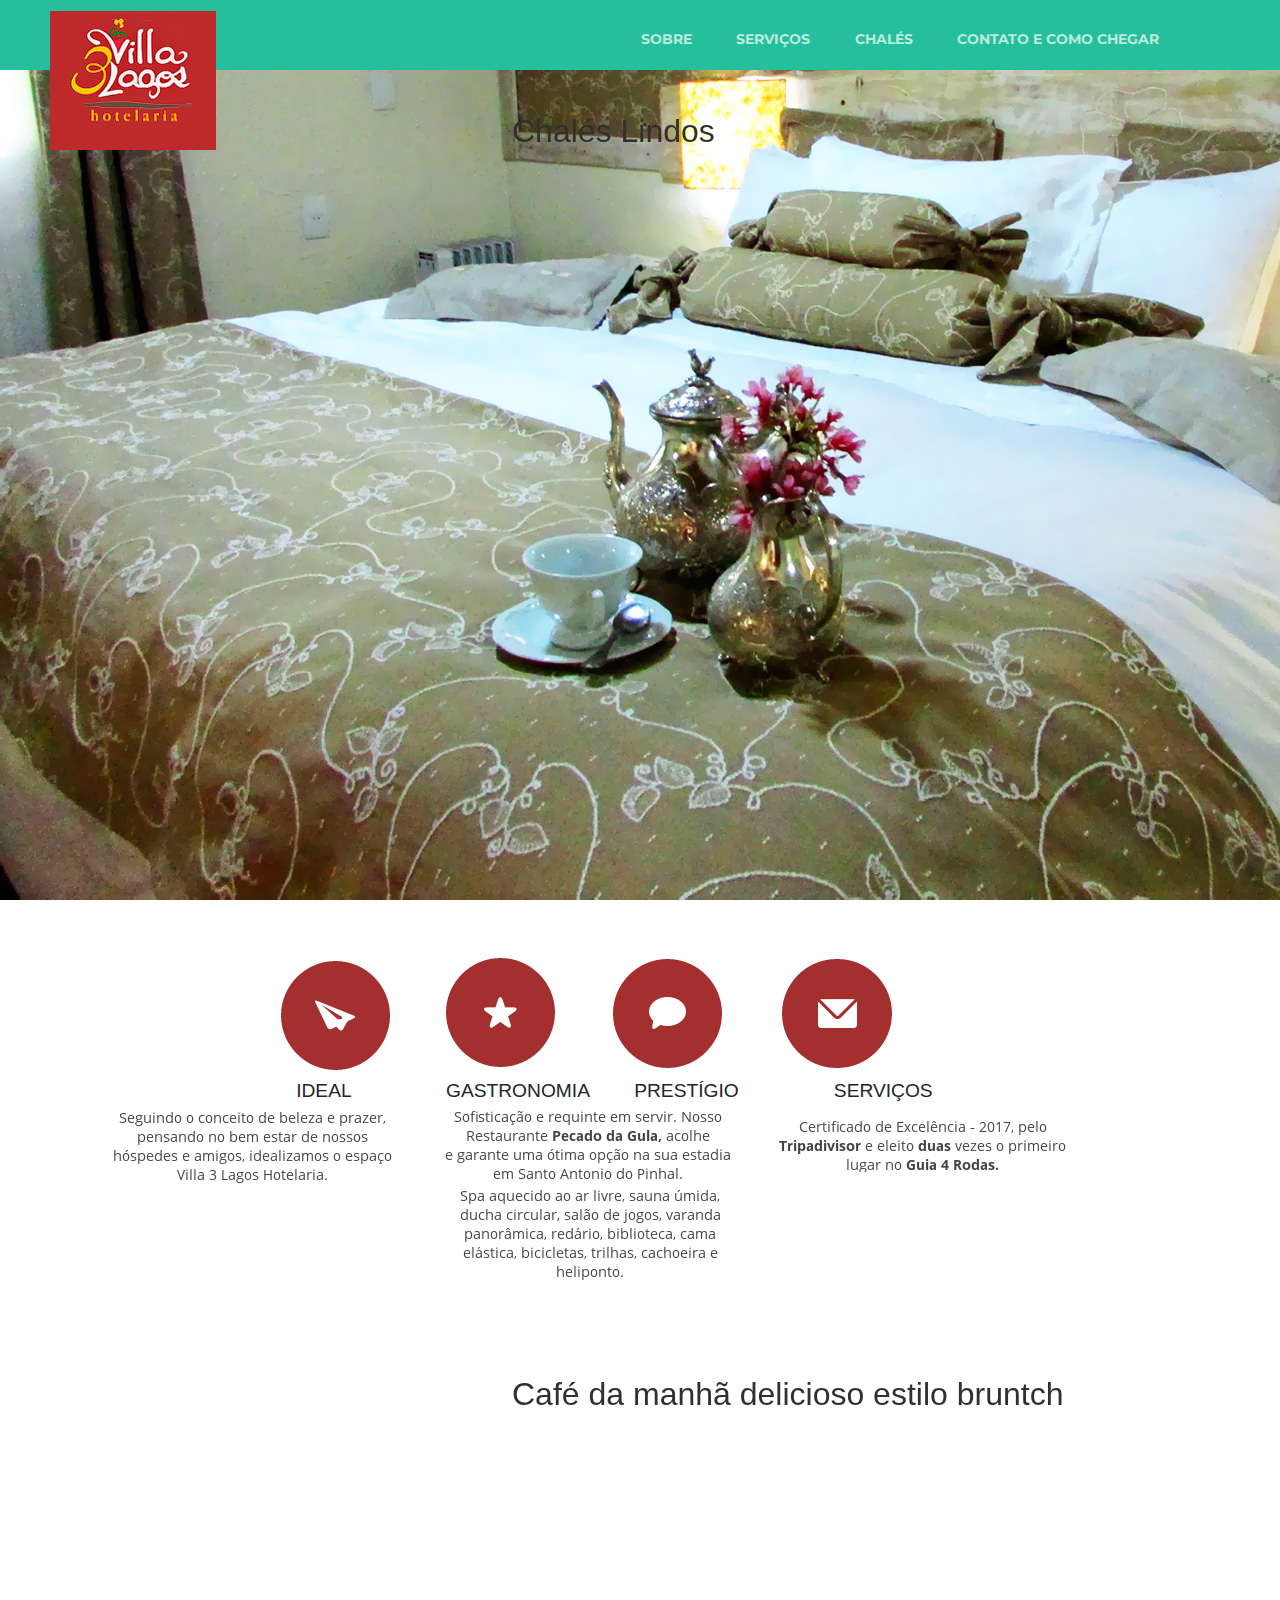
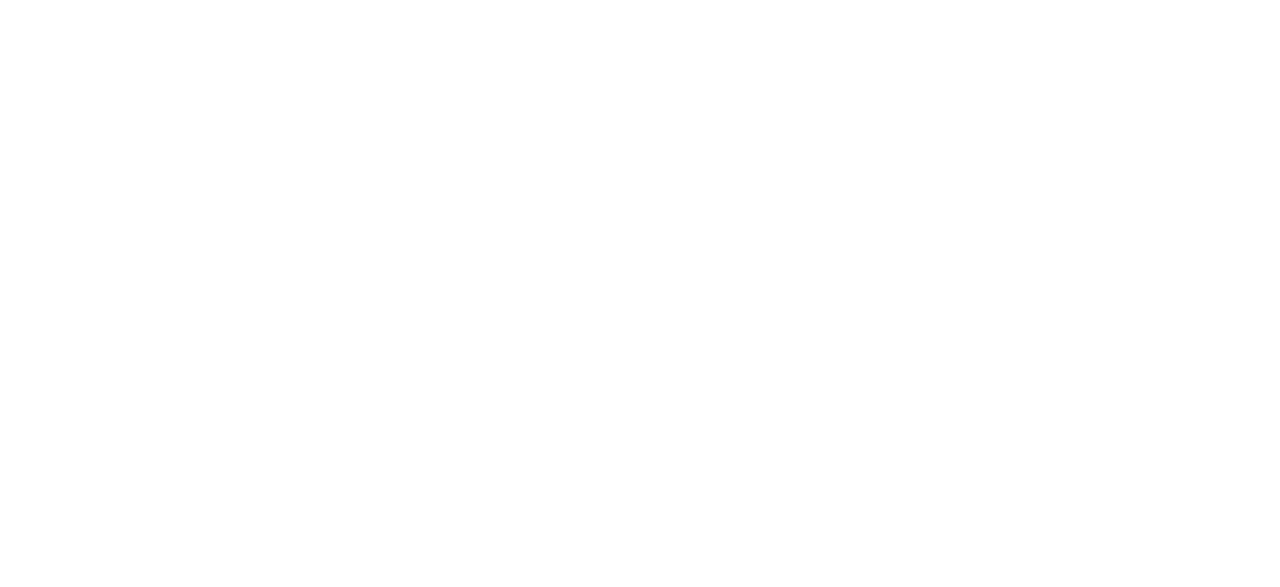
<file: index.html>
<!DOCTYPE HTML>
<html>
<head>
  <meta property="og:type" content="Website">
  <meta property="og:title" content="Pousada Villa 3 Lagos">
  <meta property="og:url" content="http://www.pousadavilla3lagos.com.br/">
  <meta property="og:image" content="https://www.mysite.net/image.jpg">
  <meta property="og:description" content="Uma das três melhores pousadas de Santo Antônio do Pinhal">
  <meta charset="utf-8">
  <link rel="stylesheet" type="text/css" href="css/main.css">
  <link rel="stylesheet" type="text/css" href="bootstrap/css/bootstrap.css">
  <link rel="stylesheet" type="text/css" href="gridpak/gridpak.css">
  <link rel="shortcut icon" href="assets/faviconit/icon.ico">
  <link rel="icon" sizes="16x16 32x32 64x64" href="assets/faviconit/icon.ico">
  <link rel="icon" type="image/png" sizes="196x196" href="assets/faviconit/icon-192.png">
  <link rel="icon" type="image/png" sizes="160x160" href="assets/faviconit/icon-160.png">
  <link rel="icon" type="image/png" sizes="96x96" href="assets/faviconit/icon-96.png">
  <link rel="icon" type="image/png" sizes="64x64" href="assets/faviconit/icon-64.png">
  <link rel="icon" type="image/png" sizes="32x32" href="assets/faviconit/icon-32.png">
  <link rel="icon" type="image/png" sizes="16x16" href="assets/faviconit/icon-16.png">
  <link rel="apple-touch-icon" href="assets/faviconit/icon-57.png">
  <link rel="apple-touch-icon" sizes="114x114" href="assets/faviconit/icon-114.png">
  <link rel="apple-touch-icon" sizes="72x72" href="assets/faviconit/icon-72.png">
  <link rel="apple-touch-icon" sizes="144x144" href="assets/faviconit/icon-144.png">
  <link rel="apple-touch-icon" sizes="60x60" href="assets/faviconit/icon-60.png">
  <link rel="apple-touch-icon" sizes="120x120" href="assets/faviconit/icon-120.png">
  <link rel="apple-touch-icon" sizes="76x76" href="assets/faviconit/icon-76.png">
  <link rel="apple-touch-icon" sizes="152x152" href="assets/faviconit/icon-152.png">
  <link rel="apple-touch-icon" sizes="180x180" href="assets/faviconit/icon-180.png">
  <meta name="msapplication-TileColor" content="#FFFFFF">
  <meta name="msapplication-TileImage" content="assets/faviconit/icon-144.png">
  <meta name="msapplication-config" content="assets/faviconit/browserconfig.xml">
  <title>
    Pousada Villa 3 Lagos
  </title>
</head>
<body>
  <header>
    <a href="index.html"><img src="assets/img/v3l.jpg" alt="Logo Pousada Villa 3 Lagos"></a>
    <ul id="menu">
      <li><a href="sobre.html">Sobre</a></li>
      <li><a href="#">Serviços</a></li>
      <li id="sub" class="dropdown">
        <a href="chale.html">Chalés</a>
        <ul class="dropdown-content">
        </ul>
      </li>
      <li><a href="contato.html">Contato e como chegar</a></li>
    </ul>
  </header>
  <div class="parallax1"> 
    <br>
    <h2 style="color: #30302c">Chalés Lindos</h2>
  </div><br>
  <!--    <big style="color:white">...................................................................................................</big> -->
  <center>
   <ul class="ico">
     <li id="icons"><img src="assets/img/i1.png"></li>
     <li id="icons"><img src="assets/img/i2.png"></li>
     <li id="icons"><img src="assets/img/i3.png"></li>
     <li id="icons"><img src="assets/img/i4.png"></li><br>
     <li id="icons" style="color:#fff"><big>.</big></li>
     <li id="icons"><big>    IDEAL </big></li>
     <li id="icons" style="color:#fff"><big>.</big></li>
     <li id="icons"><big>  GASTRONOMIA  </big></li>

     <li id="icons"><big>  PRESTÍGIO  </big></li>
     <li id="icons" style="color:#fff"><big>.</big></li>
     <li id="icons"><big>  SERVIÇOS  </big></li><br>
     <li id="icons"><img src="assets/img/t1.png"></li>
     <li id="icons"><img src="assets/img/t2.png"></li>
     <li id="icons"><img src="assets/img/t3.png"></li>
     <li id="icons"><img src="assets/img/t4.png"></li>
   </ul>
 </center>
 <div>
  <div class="parallax2">
    <h2 style="color: #30302c">Café da manhã delicioso estilo bruntch</h2>
  </div>
</body>
</html>
</file>
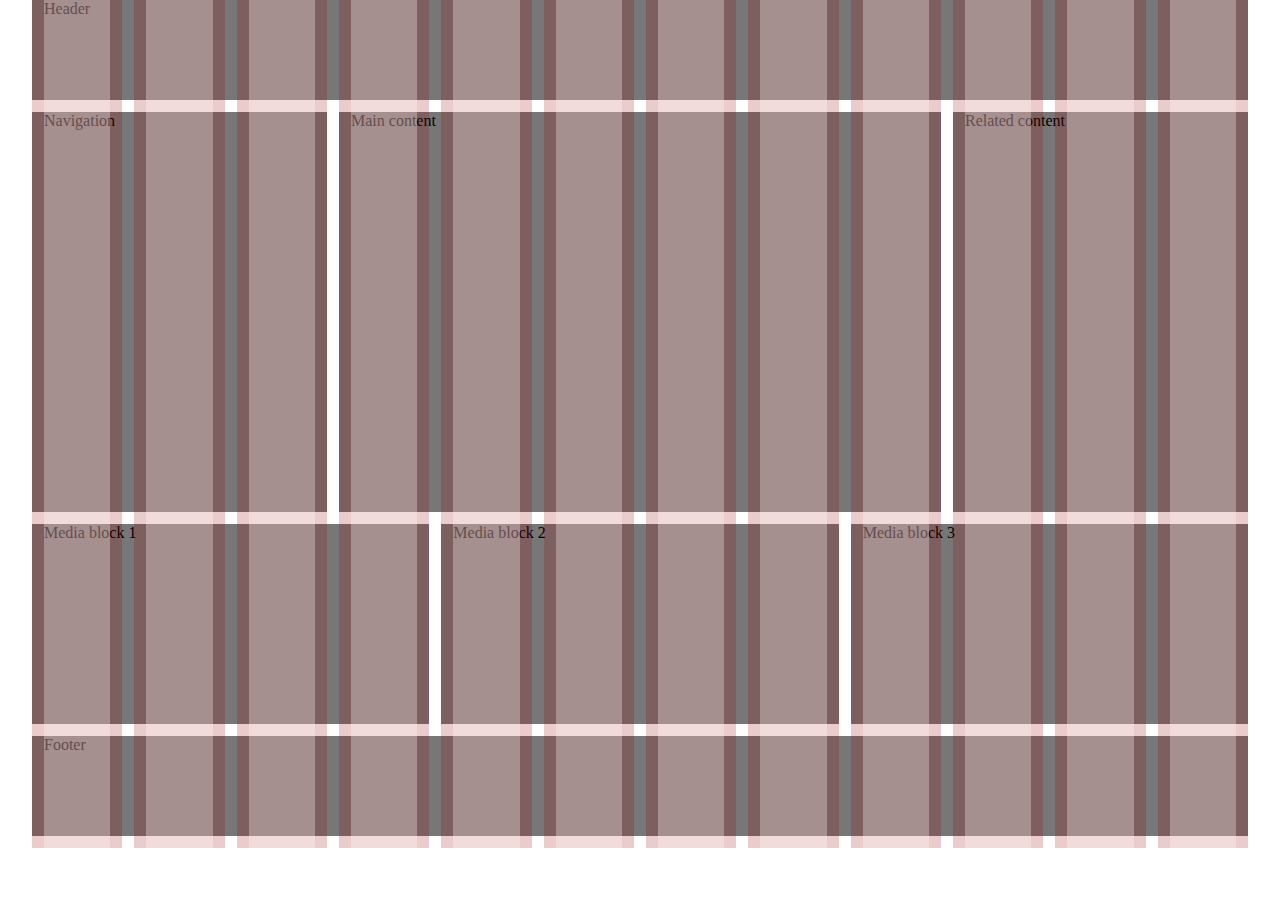
<file: gridpak/demo/index.html>
<!DOCTYPE html>
<html lang="en" class="js-disabled home">

    <head>

        <!-- META -->
        <meta charset="UTF-8" />
        <meta name="description" content="" />
        <meta name="author" content="Good Work" />
        <title>Gridpak Demo - http://gridpak.com</title>

        <!-- CSS -->
        <link rel="stylesheet" media="all" type="text/css" href="gridpak.demo.css" />

    </head>

    <body>
        <div class="page">
            <div class="row">
                <div class="header col">Header</div>
            </div>
            <div class="row">
                <div class="navigation col">Navigation</div>
                <div class="main_content col">Main content</div>
                <div class="related_content col">Related content</div>
            </div>
            <div class="row">
                <div class="media_block col">Media block 1</div>
                <div class="media_block col">Media block 2</div>
                <div class="media_block col">Media block 3</div>
            </div>
            <div class="row">
                <div class="footer col">Footer</div>
            </div>
        </div>
        <script src="gridpak.demo.js"></script>
    </body>
</html>
</file>
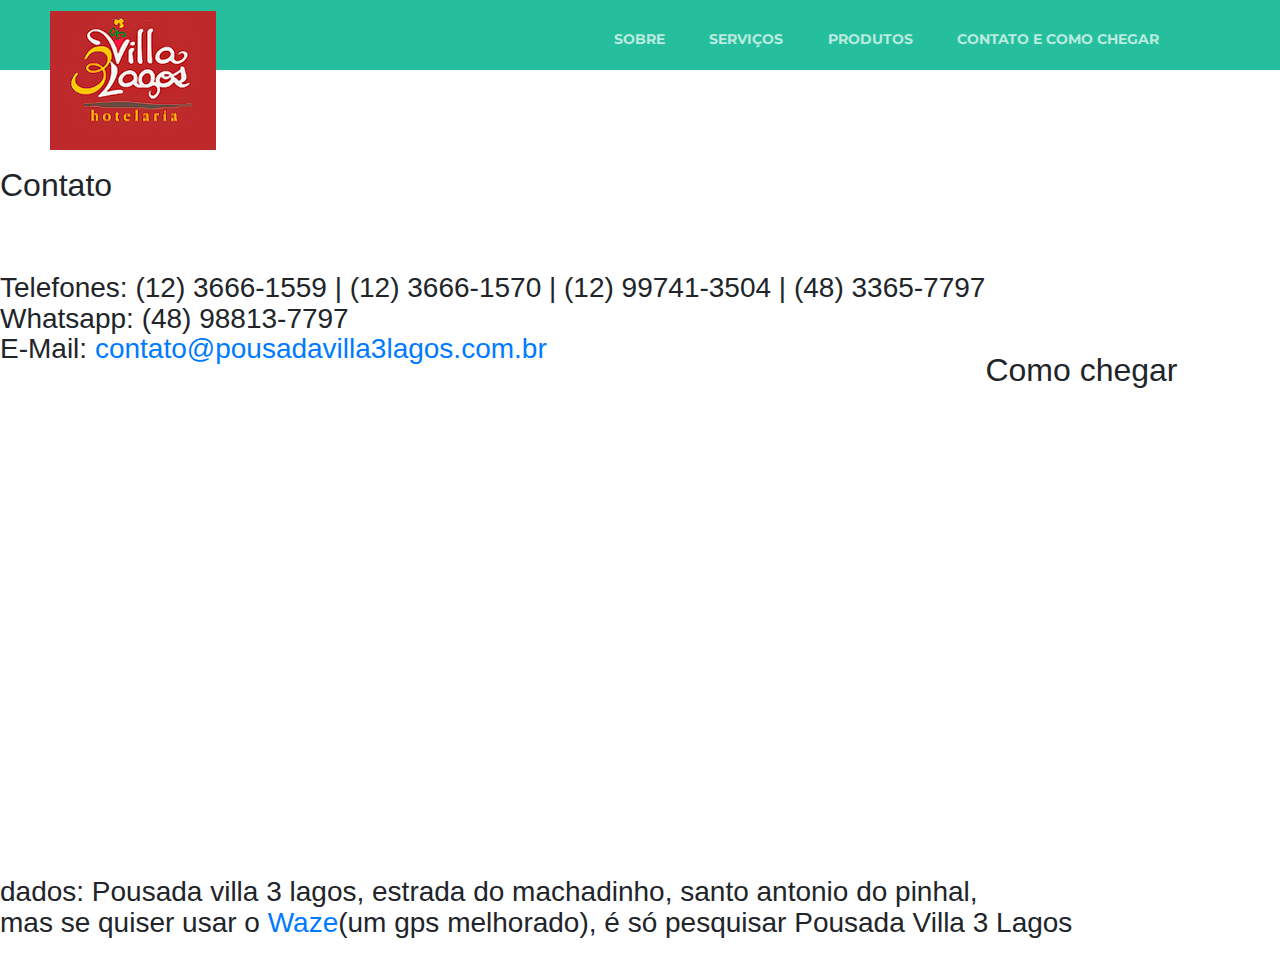
<file: contato.html>
<!DOCTYPE HTML>
<html>
    <head>
      <meta property="og:type" content="Website">
  <meta property="og:title" content="Pousada Villa 3 Lagos">
  <meta property="og:url" content="http://www.pousadavilla3lagos.com.br/">
  <meta property="og:image" content="https://www.mysite.net/image.jpg">
  <meta property="og:description" content="Uma das três melhores pousadas de Santo Antônio do Pinhal">
  <meta charset="utf-8">
  <link rel="stylesheet" type="text/css" href="css/main.css">
  <link rel="stylesheet" type="text/css" href="bootstrap/css/bootstrap.css">
  <link rel="stylesheet" type="text/css" href="gridpak/gridpak.css">
  <link rel="shortcut icon" href="assets/faviconit/icon.ico">
  <link rel="icon" sizes="16x16 32x32 64x64" href="assets/faviconit/icon.ico">
  <link rel="icon" type="image/png" sizes="196x196" href="assets/faviconit/icon-192.png">
  <link rel="icon" type="image/png" sizes="160x160" href="assets/faviconit/icon-160.png">
  <link rel="icon" type="image/png" sizes="96x96" href="assets/faviconit/icon-96.png">
  <link rel="icon" type="image/png" sizes="64x64" href="assets/faviconit/icon-64.png">
  <link rel="icon" type="image/png" sizes="32x32" href="assets/faviconit/icon-32.png">
  <link rel="icon" type="image/png" sizes="16x16" href="assets/faviconit/icon-16.png">
  <link rel="apple-touch-icon" href="assets/faviconit/icon-57.png">
  <link rel="apple-touch-icon" sizes="114x114" href="assets/faviconit/icon-114.png">
  <link rel="apple-touch-icon" sizes="72x72" href="assets/faviconit/icon-72.png">
  <link rel="apple-touch-icon" sizes="144x144" href="assets/faviconit/icon-144.png">
  <link rel="apple-touch-icon" sizes="60x60" href="assets/faviconit/icon-60.png">
  <link rel="apple-touch-icon" sizes="120x120" href="assets/faviconit/icon-120.png">
  <link rel="apple-touch-icon" sizes="76x76" href="assets/faviconit/icon-76.png">
  <link rel="apple-touch-icon" sizes="152x152" href="assets/faviconit/icon-152.png">
  <link rel="apple-touch-icon" sizes="180x180" href="assets/faviconit/icon-180.png">
  <meta name="msapplication-TileColor" content="#FFFFFF">
  <meta name="msapplication-TileImage" content="assets/faviconit/icon-144.png">
  <meta name="msapplication-config" content="assets/faviconit/browserconfig.xml">
		<link rel="stylesheet" type="text/css" href="fontsawesome/css/font-awesome.css">
       <link rel="stylesheet" href="css/cadastro.css">
        <title>
          Contato e como chegar | Pousada Villa 3 Lagos
        </title>
    </head>
    <body>
        <header>
<a href="index.html"><img src="assets/img/v3l.jpg" alt="Logo Pousada Villa 3 Lagos"></a>
                <ul id="menu">
                   <li><a href="#">Sobre</a></li>
                   <li><a href="#">Serviços</a></li>
                   <li><a href="#">Produtos</a></li>
                   <li><a href="contato.html">Contato e como chegar</a></li>
                </ul>
        </header>
        <br>
		<br>
		<br>
		<br>
		<br>
		<br>
    <!--    <div class="parallax2">-->
          <br>

           <h2>Contato</h2>
            <h3><br><br><div class="left"> Telefones:  (12) 3666-1559   |   (12) 3666-1570   |   (12) 99741-3504   |  (48) 3365-7797<br>Whatsapp:  (48) 98813-7797<br>E-Mail:  <a class="black" href="mailto:contato@pousadavilla3lagos.com.br">contato@pousadavilla3lagos.com.br</a></div></h3>
            <br>
            <br>
		<br>
            <h2>Como chegar</h2>
		<br>
		<iframe src="https://www.google.com/maps/embed?pb=!1m18!1m12!1m3!1d58842.966496461624!2d-45.71577941127099!3d-22.814118057944263!2m3!1f0!2f0!3f0!3m2!1i1024!2i768!4f13.1!3m3!1m2!1s0x0%3A0xde4be2a8e4dcec8!2sPousada+Villa+3+Lagos!5e0!3m2!1spt-BR!2sbr!4v1511377563874" width="600" height="450" frameborder="0" style="border:0" allowfullscreen></iframe><br>
		<h3>dados: Pousada villa 3 lagos, estrada do machadinho, santo antonio do pinhal,<br>
			mas se quiser usar o <a href="https://www.waze.com/pt-BR">Waze</a>(um gps melhorado), é só pesquisar Pousada Villa 3 Lagos</h3>
            
            <br>
    <!--        <div id="contato_form">
      <form action="enviar.php" name="form_contato" method="post" >
      <p class="titulo">Email</p>
        <table align="center">
          <tr>
            <td>Nome:<sup class="asteristico">*</sup></td>
            <td>
              <input type="text" name="nome" maxlength="40" />
            </td>
          </tr>
          <tr>
            <td>E-mail:<sup class="asteristico">*</sup></td>
            <td>
              <input type="email" name="email" maxlength="30" />
            </td>
          </tr>
          <tr>
            <td>Telefone:<sup class="asteristico">*</sup></td>
            <td>
              <input type="text" name="telefone" maxlength="14" />
            </td>
          </tr>
          <tr>
            <td>Opções:<sup class="asteristico">*</sup></td>
            <td>
              <select name="escolhas" class="campo_input">
                <option value="Opção 1">Opção 1</option>
                <option value="Opção 2">Opção 2</option>
              </select>
            </td>
          </tr>
          <tr>
            <td>Mensagem:<sup class="asteristico">*</sup></td>
            <td>
              <textarea name="msg" cols="16" rows="5"></textarea>
            </td>
          </tr>
          <tr align="right";>
            <td colspan="2">
              <input type="reset" class="campo_submit" value="Limpar" />
              <input type="submit" class="campo_submit" value="Enviar" />
            </td>
          </tr>
          <tr>
            <td colspan="2" align="right"><small class="asteristico"></small></td>
          </tr>
        </table>
      </form>
    </div>
            <!-- <center>
            <br> 
            <!--
            <h2>
            Telefones:  (12) 3666-1559   |   (12) 3666-1570   |   (12) 99741-3504   |  (48) 3365-7797
            </h2>
            <h2>
                Whatsapp:  (48) 98813-7797
            </h2>
            <h2>
                E-Mail:  <a class="black" href="mailto:contato@pousadavilla3lagos.com.br">contato@pousadavilla3lagos.com.br</a>
            </h2>
            
            </center>
        </div> -->
        
    </body>
</html>
</file>
<file: css/main.css>
/*#25bf9d*/
/*adobecolor*/
/*hexadecimal*/
/*webpagefx*/
@import url('https://fonts.googleapis.com/css?family=Montserrat');

.dropdown {
    position: relative;
    display: inline-block;
}
.dropdown:hover .dropdown-content {
    display: block;
}
.dropdown-content {
    display: none;
    position: absolute;
    top: -5px;
    left: 10%;
    background-color: #f9f9f9;
    color: rgb(19, 160, 129);
    box-shadow: 0px 8px 16px 0px rgba(0,0,0,0.8);
    z-index: 500;
    padding: 0px 0px;
    text-align: center;
}
.dropdown-content a{
    color: rgb(19, 160, 129)!important;
    width: 100% !important;
    min-width: 500px;
    padding: 0px 20px;
}

.dropdown-content li{
    display: block;
    width: 100% !important;
    text-align: center;
    margin: 5px  0px !important;
    padding: 0px !important;
}
.dropdown-content li:hover a{
    background-color: rgb(19, 160, 129) !important;
    color: aliceblue !important;    
}


*, body{margin: 0px auto;padding: 0px;}
header{
    background-color:rgb(37,191,157);
    width: 100%;
    height: 70px;
    position: fixed;
    font-family: sans-serif; !important
}

header img{
    margin-top: 11px;
    margin-left: 50px;
    float: left;
    
}
header ul{
    margin: 27px 101px 6px 0px;
    float: right;
    list-style-type:none;
    display: inline-block;
}

#menu li{
    text-transform: uppercase;
    display: inline;
    margin: 0px 20px;
    z-index: 1
    /*    font-size: 10vw;*/
    
}
#menu li a{
    text-decoration:none;
    font-weight: bold;
    color:rgba(255,255,255,0.7);
    font-family: 'Montserrat', sans-serif;
    font-size: 0.9em;
    z-index: 1
    
}

#menu li a:hover {
    color: rgba(255,255,255,1);
}

.parallax1 {
  margin: 0px;
  background-image: url(../assets/img/third.jpg);
  height: 100vh;
  background-size: cover;
  background-repeat: no-repeat;
  background-attachment: fixed;
  z-index: 999;
}
.parallax1 h2{
    float: right;
    margin: 0vw;
    padding: 0px;
    position: relative;
    top: 10vh;
    left: 20vw;
    color: rgb(255,255,255);
    z-index: 999;
    width: 80vw;
    
    
}


.ico{
    margin: 27px 101px 6px 0px;
    list-style-type:none;
    display: inline-block;
}
#icons{

    display: inline;
    margin: 0px 20px;
}
.parallax2 {
  margin: 0px;
  background-image: url(../assets/img/fourth.jpg);
  height: 100vh;
  background-size: cover;
  background-repeat: no-repeat;
  background-attachment: fixed;
}
.parallax2 h2{
    float: right;
    margin: 0vw;
    padding: 0px;
    position: relative;
    top: 10vh;
    left: 20vw;
    color: rgb(255,255,255);
    
    
    width: 80vw;
}
.left{
    float: left;
    text-align: left;
}
/* .parallax2 h3{
    float: right;
    margin: 0vw;
    padding: 0px;
    position: relative;
    top: 10vh;
    left: 20vw;
    color: rgb(255,255,255);
    width: 80vw;
    
    
}
.parallax2 .black a{
    float: right;
    margin: 0vw;
    padding: 0px;
    position: relative;
    top: 10vh;
    left: 20vw;
    color: rgb(255,255,255);
    width: 80vw;
    } */
    h2{
        color: black;
    }

divImagem{
    position: absolute !important;
    top: 28% !important;
    right: 25%;
    width: 20% !important;
    padding-top: 40px !important;
    padding-bottom: 30px !important;
    padding-left: 20px !important;
    background-color: rgba(15,15,15,0.8) !important;
    font-family: 'Pangolin', sans-serif;
    color: rgba(255,255,255,0.9);
    z-index: 15 !important;        
}

/* #divImagem {
    position: absolute !important;
    top: 20% !important;
    width: 20% !important;
    padding-top: 40px !important;
    padding-bottom: 30px !important;
    padding-left: 20px !important;
    right: 25% !important;
    background-color: rgba(15, 15, 15, 0.8) !important;
    font-family: 'Montserrat', sans-serif !important;
    color: rgba(255, 255, 255, 0.9) !important;
    z-index: 15 !important;

} */
</file>
<file: gridpak/gridpak.css>
/*!
 * Gridpak Beta CSS
 *
 * Generator - http://gridpak.com/
 * Created by @simplygoodwork
 */



/* Reusable column setup */
.col {
    border:0px solid rgba(0,0,0,0);
    float:left;
    -webkit-box-sizing:border-box;
    -moz-box-sizing:border-box;
    box-sizing:border-box;
    -moz-background-clip:padding-box !important;
    -webkit-background-clip:padding-box !important;
    background-clip:padding-box !important;
}



    /* 1. 12 Column Grid 0px - 479px
    -----------------------------------------------------------------------------

    Span 1:    8.33333333333%
    Span 2:    16.6666666667%
    Span 3:    25.0%
    Span 4:    33.3333333333%
    Span 5:    41.6666666667%
    Span 6:    50.0%
    Span 7:    58.3333333333%
    Span 8:    66.6666666667%
    Span 9:    75.0%
    Span 10:    83.3333333333%
    Span 11:    91.6666666667%
    Span 12:    100%

    ----------------------------------------------------------------------------- */

    @media screen and (min-width: 0px) and (max-width: 479px) {
        
        .col {
            margin-left:0%;
        	padding:0 0.2%;
        }
        
        .row .col:first-child {
            margin-left:0;
        }

        
        /*
        Add your semantic classnames in alongside their corresponding spans here. e.g.

        .span_3,
        .my_semantic_class_name {
            ...
        }
        */

        .span_1 {
            width:8.33333333333%;
        }
        .span_2 {
            width:16.6666666667%;
        }
        .span_3 {
            width:25.0%;
        }
        .span_4 {
            width:33.3333333333%;
        }
        .span_5 {
            width:41.6666666667%;
        }
        .span_6 {
            width:50.0%;
        }
        .span_7 {
            width:58.3333333333%;
        }
        .span_8 {
            width:66.6666666667%;
        }
        .span_9 {
            width:75.0%;
        }
        .span_10 {
            width:83.3333333333%;
        }
        .span_11 {
            width:91.6666666667%;
        }
        .span_12 {
            margin-left:0;
            width:100%;
        }
    }

    /* 2. 12 Column Grid 480px - 779px
    -----------------------------------------------------------------------------

    Span 1:    8.33333333333%
    Span 2:    16.6666666667%
    Span 3:    25.0%
    Span 4:    33.3333333333%
    Span 5:    41.6666666667%
    Span 6:    50.0%
    Span 7:    58.3333333333%
    Span 8:    66.6666666667%
    Span 9:    75.0%
    Span 10:    83.3333333333%
    Span 11:    91.6666666667%
    Span 12:    100%

    ----------------------------------------------------------------------------- */

    @media screen and (min-width: 480px) and (max-width: 779px) {
        
        .col {
            margin-left:0%;
        	padding:0 0.2%;
        }
        
        .row .col:first-child {
            margin-left:0;
        }

        

        .span_1 {
            width:8.33333333333%;
        }
        .span_2 {
            width:16.6666666667%;
        }
        .span_3 {
            width:25.0%;
        }
        .span_4 {
            width:33.3333333333%;
        }
        .span_5 {
            width:41.6666666667%;
        }
        .span_6 {
            width:50.0%;
        }
        .span_7 {
            width:58.3333333333%;
        }
        .span_8 {
            width:66.6666666667%;
        }
        .span_9 {
            width:75.0%;
        }
        .span_10 {
            width:83.3333333333%;
        }
        .span_11 {
            width:91.6666666667%;
        }
        .span_12 {
            margin-left:0;
            width:100%;
        }
    }

    /* 3. 12 Column Grid 780px - 959px
    -----------------------------------------------------------------------------

    Span 1:    8.33333333333%
    Span 2:    16.6666666667%
    Span 3:    25.0%
    Span 4:    33.3333333333%
    Span 5:    41.6666666667%
    Span 6:    50.0%
    Span 7:    58.3333333333%
    Span 8:    66.6666666667%
    Span 9:    75.0%
    Span 10:    83.3333333333%
    Span 11:    91.6666666667%
    Span 12:    100%

    ----------------------------------------------------------------------------- */

    @media screen and (min-width: 780px) and (max-width: 959px) {
        
        .col {
            margin-left:0%;
        	padding:0 0.2%;
        }
        
        .row .col:first-child {
            margin-left:0;
        }

        

        .span_1 {
            width:8.33333333333%;
        }
        .span_2 {
            width:16.6666666667%;
        }
        .span_3 {
            width:25.0%;
        }
        .span_4 {
            width:33.3333333333%;
        }
        .span_5 {
            width:41.6666666667%;
        }
        .span_6 {
            width:50.0%;
        }
        .span_7 {
            width:58.3333333333%;
        }
        .span_8 {
            width:66.6666666667%;
        }
        .span_9 {
            width:75.0%;
        }
        .span_10 {
            width:83.3333333333%;
        }
        .span_11 {
            width:91.6666666667%;
        }
        .span_12 {
            margin-left:0;
            width:100%;
        }
    }

    /* 4. 12 Column Grid 960px - 1139px
    -----------------------------------------------------------------------------

    Span 1:    8.33333333333%
    Span 2:    16.6666666667%
    Span 3:    25.0%
    Span 4:    33.3333333333%
    Span 5:    41.6666666667%
    Span 6:    50.0%
    Span 7:    58.3333333333%
    Span 8:    66.6666666667%
    Span 9:    75.0%
    Span 10:    83.3333333333%
    Span 11:    91.6666666667%
    Span 12:    100%

    ----------------------------------------------------------------------------- */

    @media screen and (min-width: 960px) and (max-width: 1139px) {
        
        .col {
            margin-left:0%;
        	padding:0 0.2%;
        }
        
        .row .col:first-child {
            margin-left:0;
        }

        

        .span_1 {
            width:8.33333333333%;
        }
        .span_2 {
            width:16.6666666667%;
        }
        .span_3 {
            width:25.0%;
        }
        .span_4 {
            width:33.3333333333%;
        }
        .span_5 {
            width:41.6666666667%;
        }
        .span_6 {
            width:50.0%;
        }
        .span_7 {
            width:58.3333333333%;
        }
        .span_8 {
            width:66.6666666667%;
        }
        .span_9 {
            width:75.0%;
        }
        .span_10 {
            width:83.3333333333%;
        }
        .span_11 {
            width:91.6666666667%;
        }
        .span_12 {
            margin-left:0;
            width:100%;
        }
    }

    /* 5. 12 Column Grid 1140px - Infinity
    -----------------------------------------------------------------------------

    Span 1:    8.33333333333%
    Span 2:    16.6666666667%
    Span 3:    25.0%
    Span 4:    33.3333333333%
    Span 5:    41.6666666667%
    Span 6:    50.0%
    Span 7:    58.3333333333%
    Span 8:    66.6666666667%
    Span 9:    75.0%
    Span 10:    83.3333333333%
    Span 11:    91.6666666667%
    Span 12:    100%

    ----------------------------------------------------------------------------- */

    @media screen and (min-width: 1140px) {
        
        .col {
            margin-left:0%;
        	padding:0 0.2%;
        }
        
        .row .col:first-child {
            margin-left:0;
        }

        

        .span_1 {
            width:8.33333333333%;
        }
        .span_2 {
            width:16.6666666667%;
        }
        .span_3 {
            width:25.0%;
        }
        .span_4 {
            width:33.3333333333%;
        }
        .span_5 {
            width:41.6666666667%;
        }
        .span_6 {
            width:50.0%;
        }
        .span_7 {
            width:58.3333333333%;
        }
        .span_8 {
            width:66.6666666667%;
        }
        .span_9 {
            width:75.0%;
        }
        .span_10 {
            width:83.3333333333%;
        }
        .span_11 {
            width:91.6666666667%;
        }
        .span_12 {
            margin-left:0;
            width:100%;
        }
    }
</file>
<file: gridpak/demo/gridpak.demo.css>
/*!
 * Gridpak Beta CSS
 *
 * Generator - http://gridpak.com/
 * Created by @simplygoodwork
 */

body,
html,
div {
     margin: 0;
     padding:0;
 }

/*
Page is our center aligned 95% width container. We have set it's 'position' as relative
so that the Gridpak overlay will appear in the correct position. We have also updated
the gridpak.js file to use '.page' as it's container.
*/
.page {
     margin: 0 auto;
     max-width: 95%;
     overflow:hidden;
     position:relative;
}

/* Reusable column setup */
.col {
    border:0px solid rgba(0,0,0,0);
    float:left;
    -webkit-box-sizing:border-box;
    -moz-box-sizing:border-box;
    box-sizing:border-box;
    -moz-background-clip:padding-box !important;
    -webkit-background-clip:padding-box !important;
    background-clip:padding-box !important;
    background: #777;
	margin-bottom: 12px;
}



    /* 1. 2 Column Grid 0px - 319px
    -----------------------------------------------------------------------------

    Span 1: 50%
    Span 2: 100%

    ----------------------------------------------------------------------------- */

    @media screen and (min-width: 0px) and (max-width: 319px) {

        .row {
            margin-left:-12px;
        }
        .col {
            border-left-width:12px;
        	padding:0 12px;
            height:100px;
        }


        /*
        Add your semantic classnames in alongside their corresponding spans here. e.g.

        .span_3,
        .my_semantic_class_name {
            ...
        }
        */

        .span_1 {
            width:50%;
        }
        /* Using .col to target ALL columns and make them 100% */
        .span_2,
        .col {
            width:100%;
            margin-left:0;
        }
    }

    /* 2. 6 Column Grid 320px - 919px
    -----------------------------------------------------------------------------

    Span 1: 15.0%
    Span 2: 32.0%
    Span 3: 49.0%
    Span 4: 66.0%
    Span 5: 83.0%
    Span 6: 1000%

    ----------------------------------------------------------------------------- */

    @media screen and (min-width: 320px) and (max-width: 919px) {

        .col {
            margin-left:2%;
        	padding:0 2%;
        }

        .row .col:first-child {
            margin-left:0;
        }

        /*
        Add your semantic classnames in alongside their corresponding spans here. e.g.

        .span_3,
        .my_semantic_class_name {
            ...
        }
        */

        .span_1 {
            width:15.0%;
        }
        /*
        Here we have used our semantic names 'navigation' and 'media_block' and appended
        them next to their corresponding widths
        */
        .span_2,
        .navigation,
        .media_block {
            width:32.0%;
        }
        .navigation {
            height: 400px;
        }
        .span_3 {
            width:49.0%;
        }
        .span_4,
        .main_content {
            width:66.0%;
            height: 400px;
        }
        .span_5 {
            width:83.0%;
        }
        .span_6,
        .header,
        .footer,
        .related_content {
            width:100%;
            height: 100px;
            margin-left:0;
        }
    }

    /* 3. 12 Column Grid 920px - Infinity
    -----------------------------------------------------------------------------

    Span 1: 8.33333333333%
    Span 2: 16.6666666667%
    Span 3: 25.0%
    Span 4: 33.3333333333%
    Span 5: 41.6666666667%
    Span 6: 50.0%
    Span 7: 58.3333333333%
    Span 8: 66.6666666667%
    Span 9: 75.0%
    Span 10: 83.3333333333%
    Span 11: 91.6666666667%
    Span 12: 100%

    ----------------------------------------------------------------------------- */

    @media screen and (min-width: 920px) {

        .row {
            margin-left:-12px;
        }
        .col {
            border-left-width:12px;
        	padding:0 12px;
        }


        /*
        Add your semantic classnames in alongside their corresponding spans here. e.g.

        .span_3,
        .my_semantic_class_name {
            ...
        }
        */

        .span_1 {
            width:8.33333333333%;
        }
        .span_2 {
            width:16.6666666667%;
        }
        .span_3,
        .navigation,
        .related_content {
            width:25.0%;
            height: 400px;
        }
        .span_4,
        .media_block {
            width:33.3333333333%;
            height: 200px;
        }
        .span_5 {
            width:41.6666666667%;
        }
        .span_6,
        .main_content {
            width:50.0%;
            height: 400px;
        }
        .span_7 {
            width:58.3333333333%;
        }
        .span_8,  {
            width:66.6666666667%;
        }
        .span_9 {
            width:75.0%;
        }
        .span_10 {
            width:83.3333333333%;
        }
        .span_11 {
            width:91.6666666667%;
        }
        .span_12,
        .header,
        .footer {
            width:100%;
            height: 100px;
            margin-left:0;
        }
    }
</file>
<file: css/cadastro.css>
#contato_form{
  width:500px;
  min-height:175px;
  color:#999;
  margin:auto;
}
.asteristico{
  color:#F00;
}
</file>
